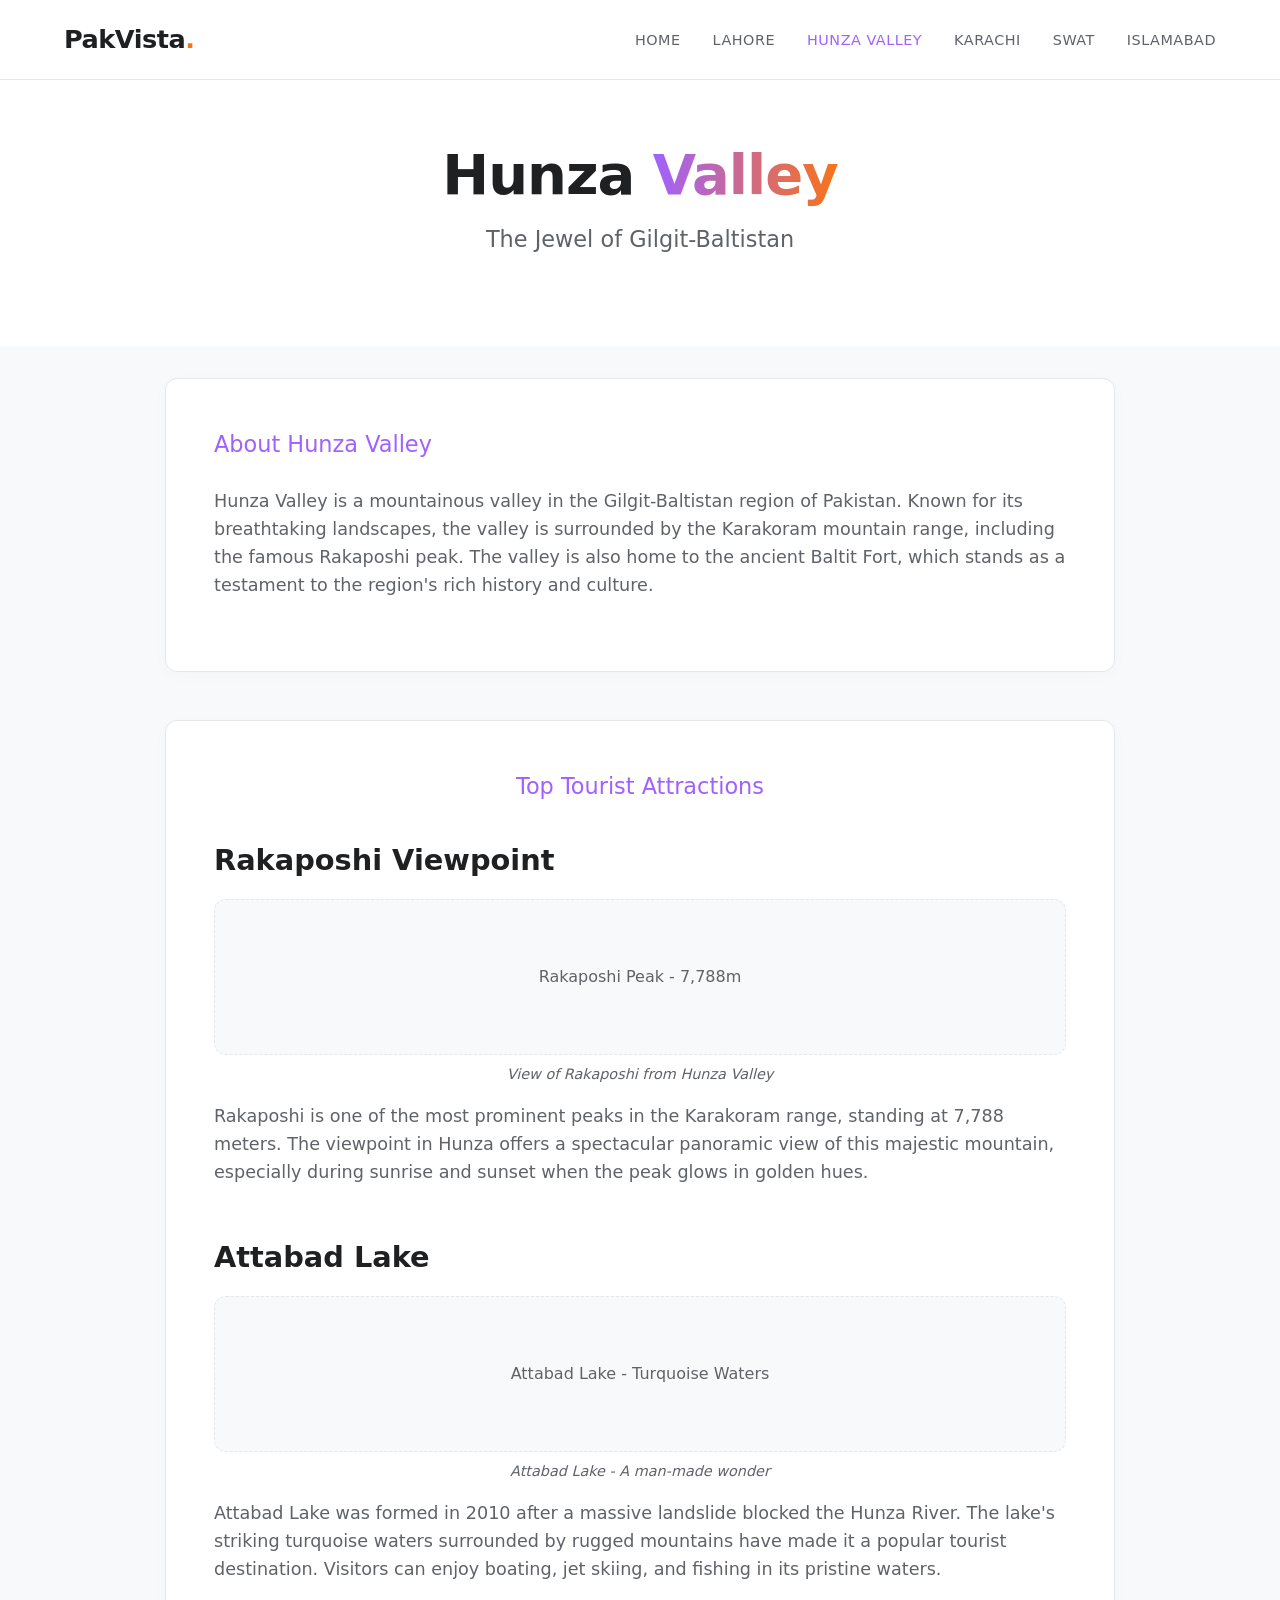
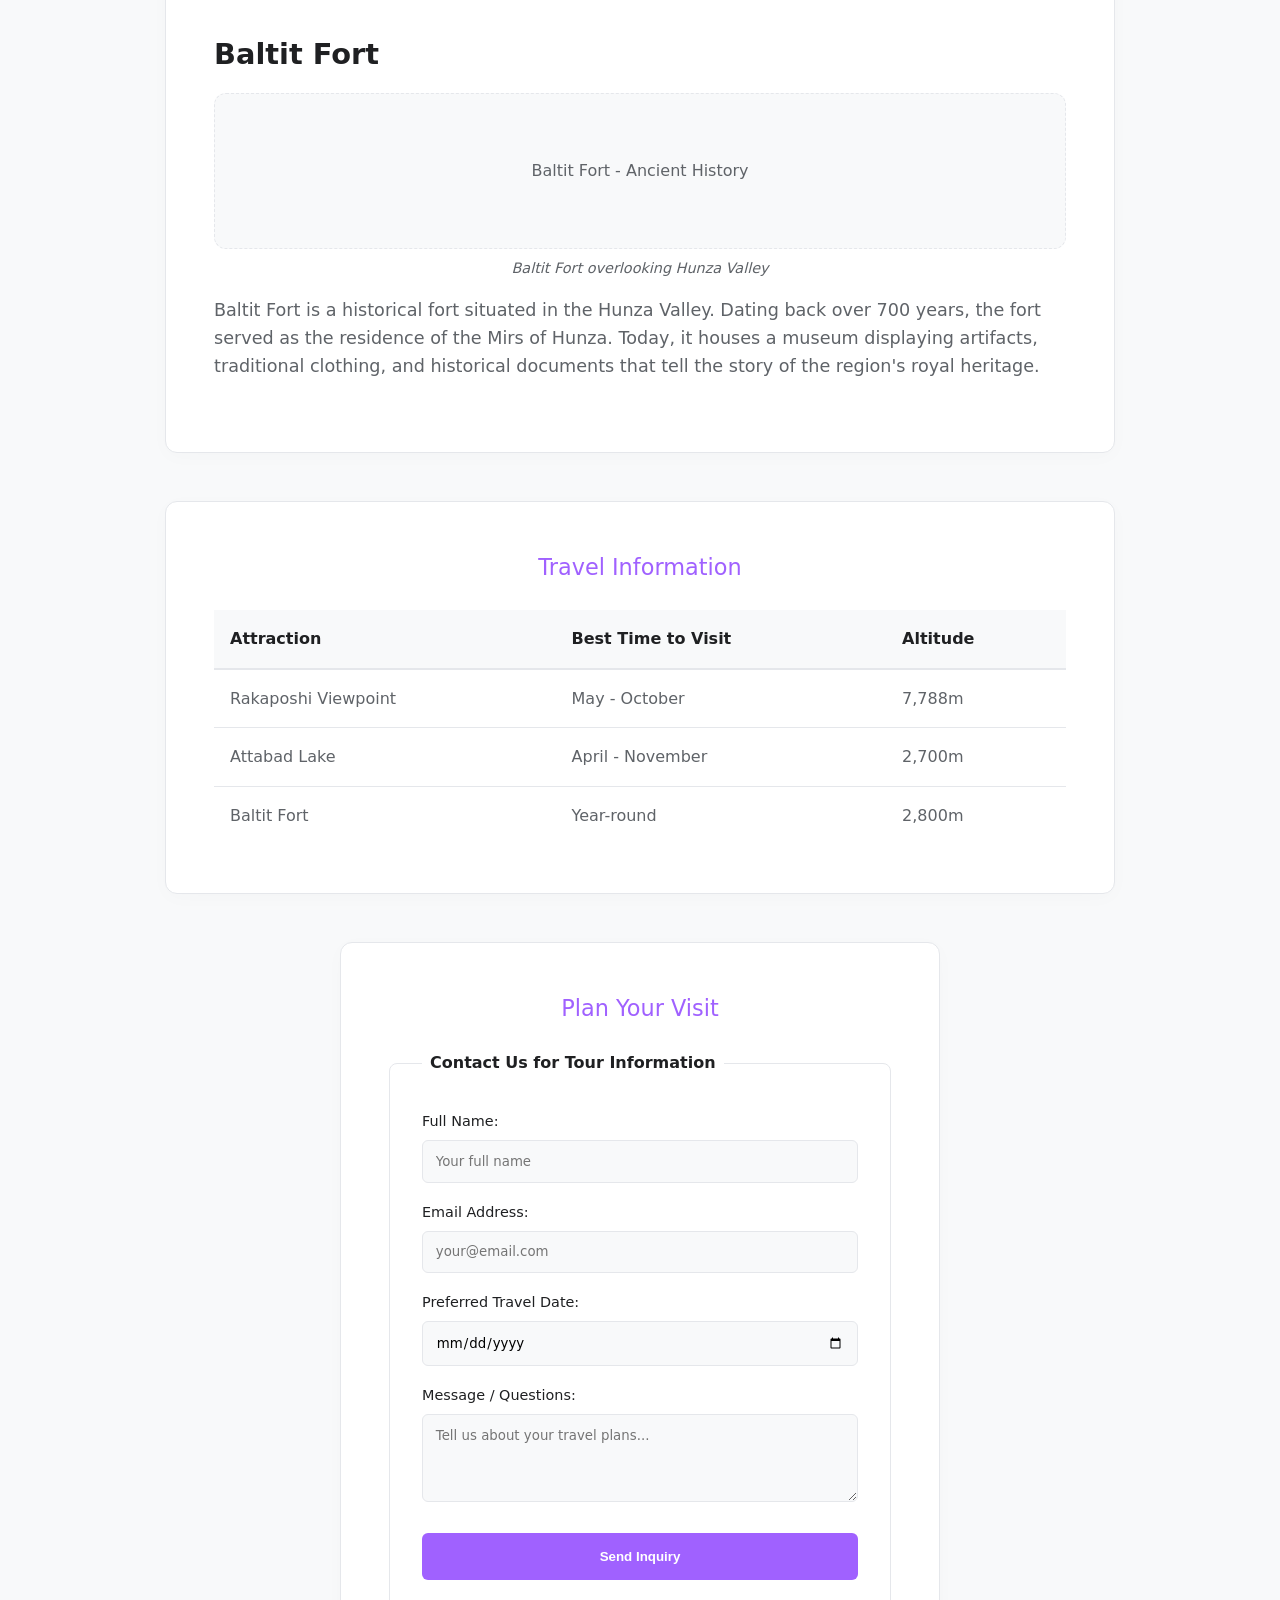
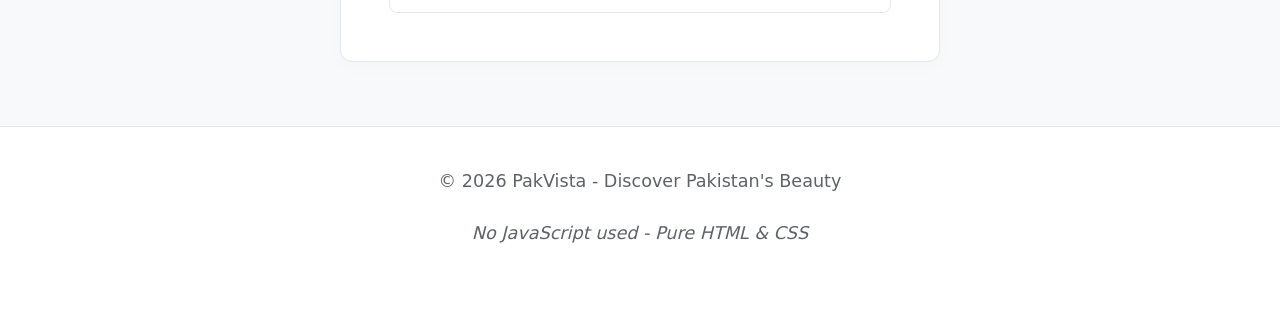
<file: hunza.html>
<!-- Trigger CD Pipeline - Deploy to Development -->
<!DOCTYPE html>
<html lang="en">
<head>
    <meta charset="UTF-8">
    <meta name="viewport" content="width=device-width, initial-scale=1.0">
    <title>PakVista - Hunza Valley</title>
    <link rel="stylesheet" href="style.css">
</head>
<body>
    <header>
        <nav class="nav-bar">
            <div class="logo">PakVista<span class="dot">.</span></div>
            <ul>
                <li><a href="index.html">Home</a></li>
                <li><a href="lahore.html">Lahore</a></li>
                <li><a href="hunza.html" class="active">Hunza Valley</a></li>
                <li><a href="karachi.html">Karachi</a></li>
                <li><a href="swat.html">Swat</a></li>
                 <li><a href="islamabad.html">Islamabad</a></li>
            </ul>
        </nav>
        
        <div style="text-align: center; padding: 4rem 2rem;">
            <h1>Hunza <span class="highlight">Valley</span></h1>
            <p class="subtitle" style="font-size: 1.4rem; color: var(--text-muted);">The Jewel of Gilgit-Baltistan</p>
        </div>
    </header>

    <main style="display: flex; flex-direction: column; align-items: center; gap: 3rem; padding: 2rem 4rem 4rem 4rem; background-color: var(--bg-secondary);">
        
        <section class="card" style="width: 100%; max-width: 950px; text-align: left;">
            <h2 style="color: var(--primary-color);">About Hunza Valley</h2>
            <article>
                <p>Hunza Valley is a mountainous valley in the Gilgit-Baltistan region of Pakistan. Known for its breathtaking landscapes, the valley is surrounded by the Karakoram mountain range, including the famous Rakaposhi peak. The valley is also home to the ancient Baltit Fort, which stands as a testament to the region's rich history and culture.</p>
            </article>
        </section>

        <section class="card" style="width: 100%; max-width: 950px; text-align: left;">
            <h2 style="text-align: center; margin-bottom: 2rem; color: var(--primary-color);">Top Tourist Attractions</h2>
            
            <article style="margin-bottom: 3rem;">
                <h3 style="color: var(--text-dark); margin-bottom: 1rem;">Rakaposhi Viewpoint</h3>
                <figure style="margin: 1rem 0;">
                    <div class="img-placeholder" style="background-color: var(--bg-secondary); border: 1px dashed var(--border-color); color: var(--text-muted); padding: 4rem; text-align: center; border-radius: 12px; font-weight: 500; margin-bottom: 0.5rem;">Rakaposhi Peak - 7,788m</div>
                    <figcaption style="color: var(--text-muted); font-size: 0.9rem; font-style: italic; text-align: center;">View of Rakaposhi from Hunza Valley</figcaption>
                </figure>
                <p>Rakaposhi is one of the most prominent peaks in the Karakoram range, standing at 7,788 meters. The viewpoint in Hunza offers a spectacular panoramic view of this majestic mountain, especially during sunrise and sunset when the peak glows in golden hues.</p>
            </article>

            <article style="margin-bottom: 3rem;">
                <h3 style="color: var(--text-dark); margin-bottom: 1rem;">Attabad Lake</h3>
                <figure style="margin: 1rem 0;">
                    <div class="img-placeholder" style="background-color: var(--bg-secondary); border: 1px dashed var(--border-color); color: var(--text-muted); padding: 4rem; text-align: center; border-radius: 12px; font-weight: 500; margin-bottom: 0.5rem;">Attabad Lake - Turquoise Waters</div>
                    <figcaption style="color: var(--text-muted); font-size: 0.9rem; font-style: italic; text-align: center;">Attabad Lake - A man-made wonder</figcaption>
                </figure>
                <p>Attabad Lake was formed in 2010 after a massive landslide blocked the Hunza River. The lake's striking turquoise waters surrounded by rugged mountains have made it a popular tourist destination. Visitors can enjoy boating, jet skiing, and fishing in its pristine waters.</p>
            </article>

            <article>
                <h3 style="color: var(--text-dark); margin-bottom: 1rem;">Baltit Fort</h3>
                <figure style="margin: 1rem 0;">
                    <div class="img-placeholder" style="background-color: var(--bg-secondary); border: 1px dashed var(--border-color); color: var(--text-muted); padding: 4rem; text-align: center; border-radius: 12px; font-weight: 500; margin-bottom: 0.5rem;">Baltit Fort - Ancient History</div>
                    <figcaption style="color: var(--text-muted); font-size: 0.9rem; font-style: italic; text-align: center;">Baltit Fort overlooking Hunza Valley</figcaption>
                </figure>
                <p>Baltit Fort is a historical fort situated in the Hunza Valley. Dating back over 700 years, the fort served as the residence of the Mirs of Hunza. Today, it houses a museum displaying artifacts, traditional clothing, and historical documents that tell the story of the region's royal heritage.</p>
            </article>
        </section>

        <section class="card" style="width: 100%; max-width: 950px;">
            <h2 style="margin-bottom: 1.5rem; color: var(--primary-color);">Travel Information</h2>
            <div style="overflow-x: auto;">
                <table style="width: 100%; border-collapse: collapse; text-align: left;">
                    <thead>
                        <tr style="background-color: var(--bg-secondary); border-bottom: 2px solid var(--border-color);">
                            <th style="padding: 1rem; color: var(--text-dark);">Attraction</th>
                            <th style="padding: 1rem; color: var(--text-dark);">Best Time to Visit</th>
                            <th style="padding: 1rem; color: var(--text-dark);">Altitude</th>
                        </tr>
                    </thead>
                    <tbody>
                        <tr style="border-bottom: 1px solid var(--border-color);">
                            <td style="padding: 1rem; color: var(--text-muted);">Rakaposhi Viewpoint</td>
                            <td style="padding: 1rem; color: var(--text-muted);">May - October</td>
                            <td style="padding: 1rem; color: var(--text-muted);">7,788m</td>
                        </tr>
                        <tr style="border-bottom: 1px solid var(--border-color);">
                            <td style="padding: 1rem; color: var(--text-muted);">Attabad Lake</td>
                            <td style="padding: 1rem; color: var(--text-muted);">April - November</td>
                            <td style="padding: 1rem; color: var(--text-muted);">2,700m</td>
                        </tr>
                        <tr>
                            <td style="padding: 1rem; color: var(--text-muted);">Baltit Fort</td>
                            <td style="padding: 1rem; color: var(--text-muted);">Year-round</td>
                            <td style="padding: 1rem; color: var(--text-muted);">2,800m</td>
                        </tr>
                    </tbody>
                </table>
            </div>
        </section>

        <section class="card" style="width: 100%; max-width: 600px;">
            <h2 style="margin-bottom: 1.5rem; color: var(--primary-color);">Plan Your Visit</h2>
            <form style="display: flex; flex-direction: column; gap: 1rem; text-align: left;">
                <fieldset style="border: 1px solid var(--border-color); padding: 2rem; border-radius: 8px; background-color: var(--bg-main);">
                    <legend style="color: var(--text-dark); font-weight: bold; padding: 0 0.5rem;">Contact Us for Tour Information</legend>
                    
                    <div style="margin-bottom: 1rem;">
                        <label for="name" style="color: var(--text-dark); font-size: 0.9rem; font-weight: 500;">Full Name:</label>
                        <input type="text" id="name" name="name" placeholder="Your full name" required style="width: 100%; padding: 0.8rem; margin-top: 0.4rem; border: 1px solid var(--border-color); border-radius: 6px; font-family: inherit; background-color: var(--bg-secondary); outline: none;">
                    </div>
                    
                    <div style="margin-bottom: 1rem;">
                        <label for="email" style="color: var(--text-dark); font-size: 0.9rem; font-weight: 500;">Email Address:</label>
                        <input type="email" id="email" name="email" placeholder="your@email.com" required style="width: 100%; padding: 0.8rem; margin-top: 0.4rem; border: 1px solid var(--border-color); border-radius: 6px; font-family: inherit; background-color: var(--bg-secondary); outline: none;">
                    </div>
                    
                    <div style="margin-bottom: 1rem;">
                        <label for="travel-date" style="color: var(--text-dark); font-size: 0.9rem; font-weight: 500;">Preferred Travel Date:</label>
                        <input type="date" id="travel-date" name="travel-date" style="width: 100%; padding: 0.8rem; margin-top: 0.4rem; border: 1px solid var(--border-color); border-radius: 6px; font-family: inherit; background-color: var(--bg-secondary); outline: none;">
                    </div>
                    
                    <div style="margin-bottom: 1rem;">
                        <label for="message" style="color: var(--text-dark); font-size: 0.9rem; font-weight: 500;">Message / Questions:</label>
                        <textarea id="message" name="message" rows="4" placeholder="Tell us about your travel plans..." style="width: 100%; padding: 0.8rem; margin-top: 0.4rem; border: 1px solid var(--border-color); border-radius: 6px; font-family: inherit; background-color: var(--bg-secondary); outline: none;"></textarea>
                    </div>
                    
                    <button type="submit" style="padding: 1rem; width: 100%; background-color: var(--primary-color); color: white; border: none; border-radius: 6px; font-weight: bold; cursor: pointer; transition: opacity 0.3s; margin-top: 0.5rem;" onmouseover="this.style.opacity='0.9'" onmouseout="this.style.opacity='1'">Send Inquiry</button>
                </fieldset>
            </form>
        </section>
    </main>

    <footer>
        <p>&copy; 2026 PakVista - Discover Pakistan's Beauty</p>
        <p><em>No JavaScript used - Pure HTML &amp; CSS</em></p>
    </footer>
</body>
</html>
</file>
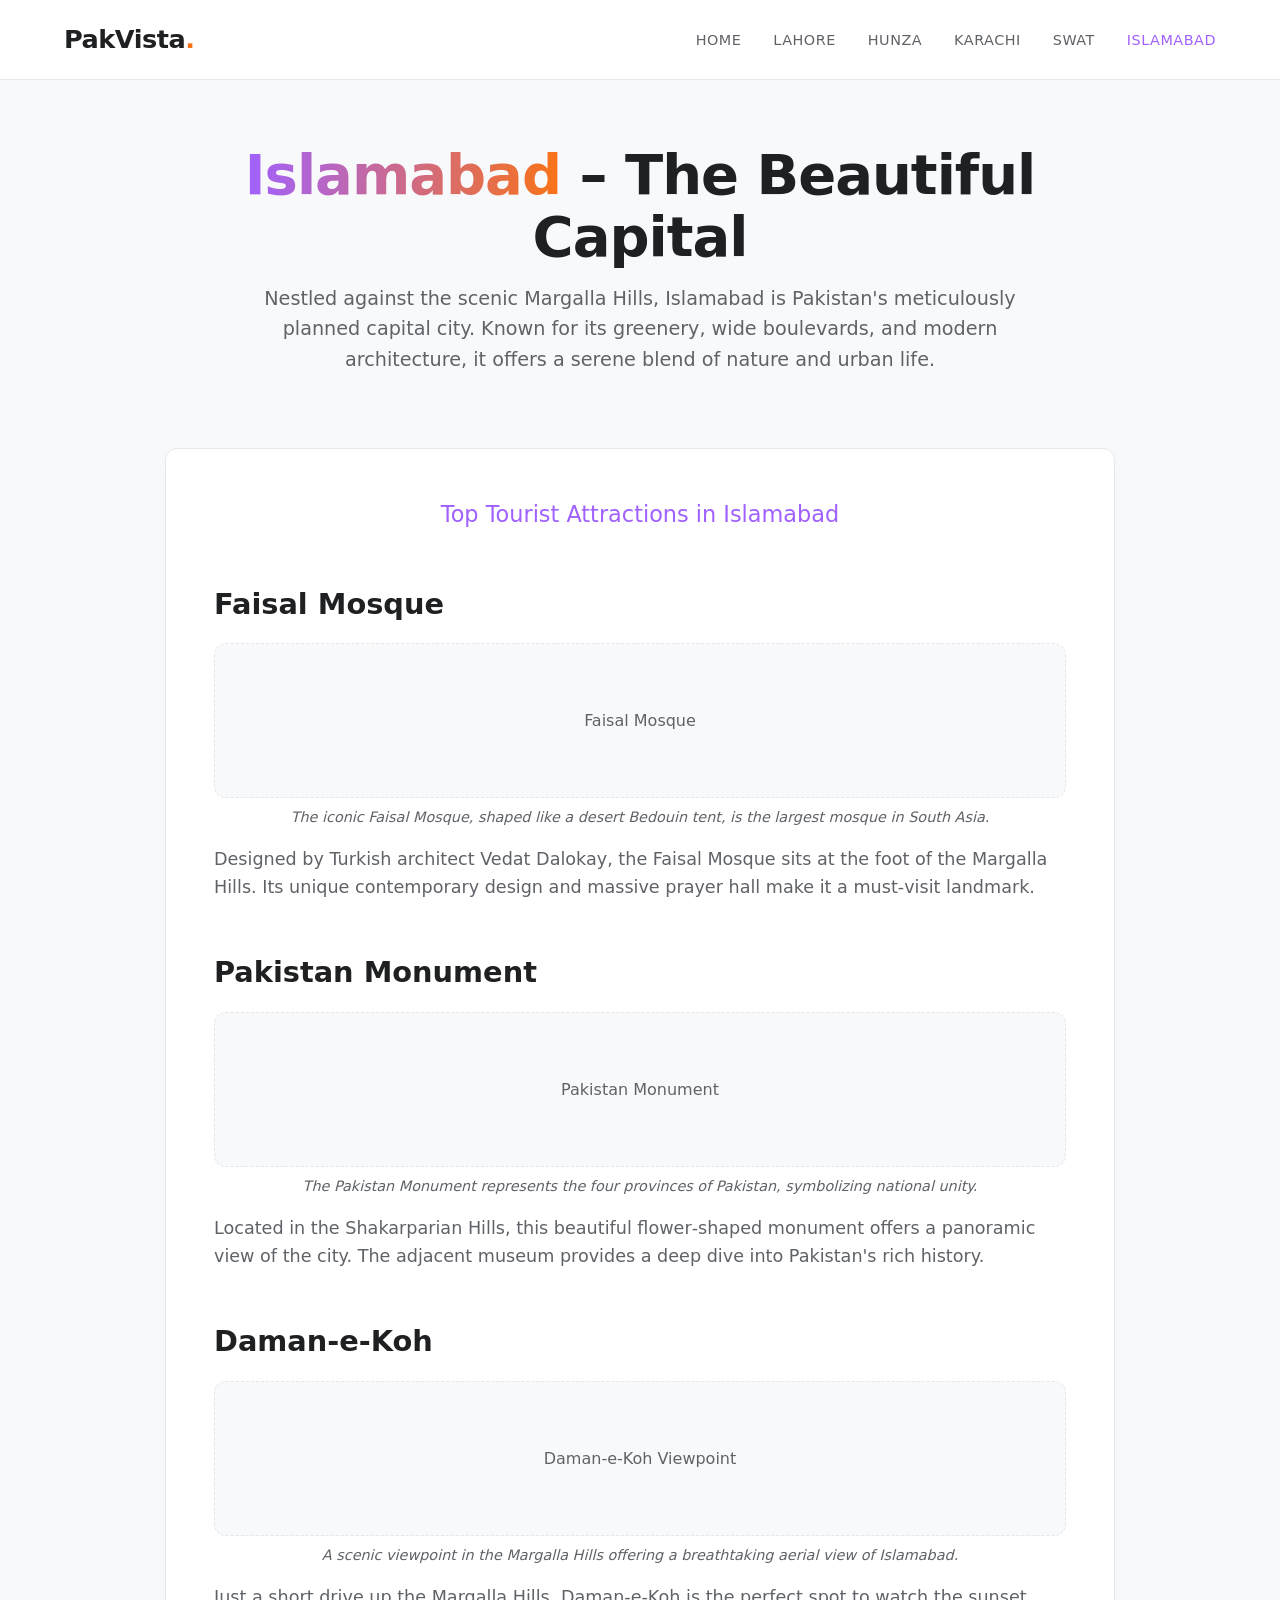
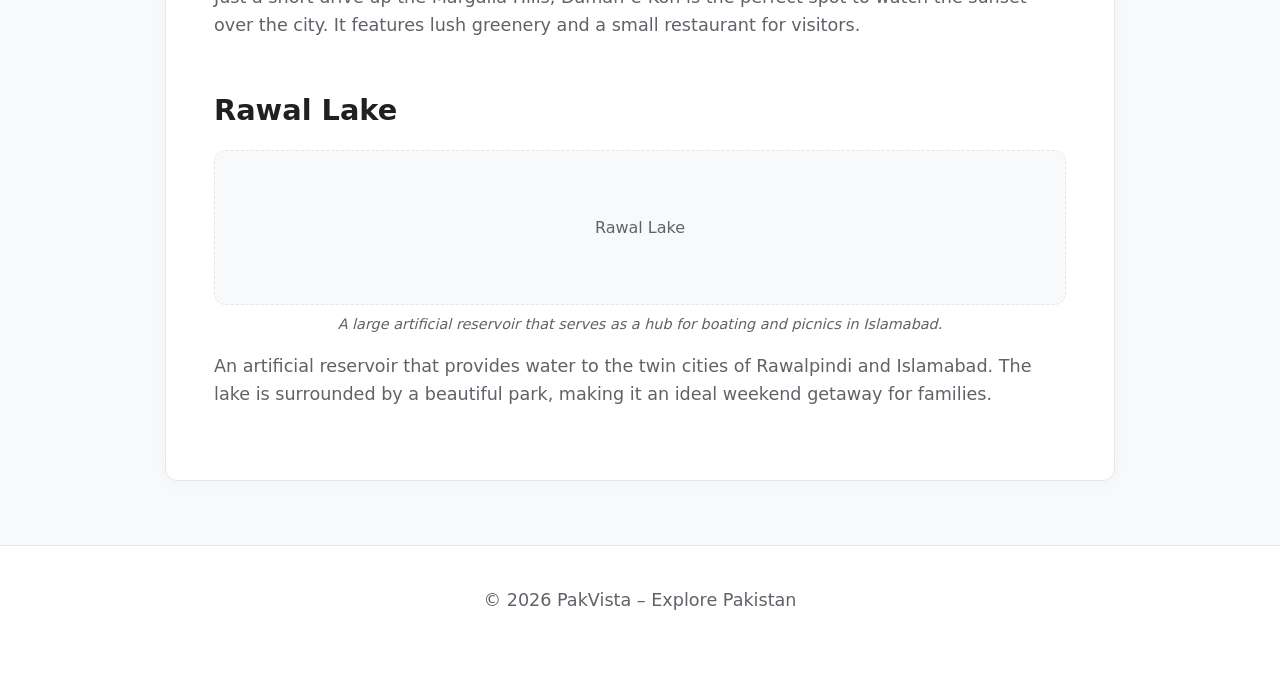
<file: islamabad.html>
<!DOCTYPE html>
<html lang="en">
<head>
    <meta charset="UTF-8">
    <meta name="viewport" content="width=device-width, initial-scale=1.0">
    <title>Islamabad – The Capital City | PakVista</title>
    <link rel="stylesheet" href="style.css">
</head>
<body>
    <header>
        <nav class="nav-bar">
            <div class="logo">PakVista<span class="dot">.</span></div>
            <ul>
                <li><a href="index.html">Home</a></li>
                <li><a href="lahore.html">Lahore</a></li>
                <li><a href="hunza.html">Hunza</a></li>
                <li><a href="karachi.html">Karachi</a></li>
                <li><a href="swat.html">Swat</a></li>
                <li><a href="islamabad.html" class="active">Islamabad</a></li>
            </ul>
        </nav>
    </header>

    <main style="display: flex; flex-direction: column; align-items: center; padding: 4rem; background-color: var(--bg-secondary);">
        
        <div style="text-align: center; max-width: 800px; margin-bottom: 3rem;">
            <h1><span class="highlight">Islamabad</span> – The Beautiful Capital</h1>
            <p style="font-size: 1.2rem;">Nestled against the scenic Margalla Hills, Islamabad is Pakistan's meticulously planned capital city. Known for its greenery, wide boulevards, and modern architecture, it offers a serene blend of nature and urban life.</p>
        </div>

        <section class="card" style="width: 100%; max-width: 950px; text-align: left;">
            <h2 style="text-align: center; margin-bottom: 3rem; color: var(--primary-color);">Top Tourist Attractions in Islamabad</h2>

            <article style="margin-bottom: 3rem;">
                <h3 style="color: var(--text-dark); margin-bottom: 1rem;">Faisal Mosque</h3>
                <figure style="margin: 1rem 0;">
                    <div class="img-placeholder" style="background-color: var(--bg-secondary); border: 1px dashed var(--border-color); color: var(--text-muted); padding: 4rem; text-align: center; border-radius: 12px; font-weight: 500; margin-bottom: 0.5rem;">Faisal Mosque</div>
                    <figcaption style="color: var(--text-muted); font-size: 0.9rem; font-style: italic; text-align: center;">The iconic Faisal Mosque, shaped like a desert Bedouin tent, is the largest mosque in South Asia.</figcaption>
                </figure>
                <p>Designed by Turkish architect Vedat Dalokay, the Faisal Mosque sits at the foot of the Margalla Hills. Its unique contemporary design and massive prayer hall make it a must‑visit landmark.</p>
            </article>

            <article style="margin-bottom: 3rem;">
                <h3 style="color: var(--text-dark); margin-bottom: 1rem;">Pakistan Monument</h3>
                <figure style="margin: 1rem 0;">
                    <div class="img-placeholder" style="background-color: var(--bg-secondary); border: 1px dashed var(--border-color); color: var(--text-muted); padding: 4rem; text-align: center; border-radius: 12px; font-weight: 500; margin-bottom: 0.5rem;">Pakistan Monument</div>
                    <figcaption style="color: var(--text-muted); font-size: 0.9rem; font-style: italic; text-align: center;">The Pakistan Monument represents the four provinces of Pakistan, symbolizing national unity.</figcaption>
                </figure>
                <p>Located in the Shakarparian Hills, this beautiful flower‑shaped monument offers a panoramic view of the city. The adjacent museum provides a deep dive into Pakistan's rich history.</p>
            </article>

            <article style="margin-bottom: 3rem;">
                <h3 style="color: var(--text-dark); margin-bottom: 1rem;">Daman‑e‑Koh</h3>
                <figure style="margin: 1rem 0;">
                    <div class="img-placeholder" style="background-color: var(--bg-secondary); border: 1px dashed var(--border-color); color: var(--text-muted); padding: 4rem; text-align: center; border-radius: 12px; font-weight: 500; margin-bottom: 0.5rem;">Daman-e-Koh Viewpoint</div>
                    <figcaption style="color: var(--text-muted); font-size: 0.9rem; font-style: italic; text-align: center;">A scenic viewpoint in the Margalla Hills offering a breathtaking aerial view of Islamabad.</figcaption>
                </figure>
                <p>Just a short drive up the Margalla Hills, Daman‑e‑Koh is the perfect spot to watch the sunset over the city. It features lush greenery and a small restaurant for visitors.</p>
            </article>

            <article>
                <h3 style="color: var(--text-dark); margin-bottom: 1rem;">Rawal Lake</h3>
                <figure style="margin: 1rem 0;">
                    <div class="img-placeholder" style="background-color: var(--bg-secondary); border: 1px dashed var(--border-color); color: var(--text-muted); padding: 4rem; text-align: center; border-radius: 12px; font-weight: 500; margin-bottom: 0.5rem;">Rawal Lake</div>
                    <figcaption style="color: var(--text-muted); font-size: 0.9rem; font-style: italic; text-align: center;">A large artificial reservoir that serves as a hub for boating and picnics in Islamabad.</figcaption>
                </figure>
                <p>An artificial reservoir that provides water to the twin cities of Rawalpindi and Islamabad. The lake is surrounded by a beautiful park, making it an ideal weekend getaway for families.</p>
            </article>
        </section>
    </main>

    <footer>
        <p>&copy; 2026 PakVista – Explore Pakistan</p>
    </footer>
</body>
</html>
</file>
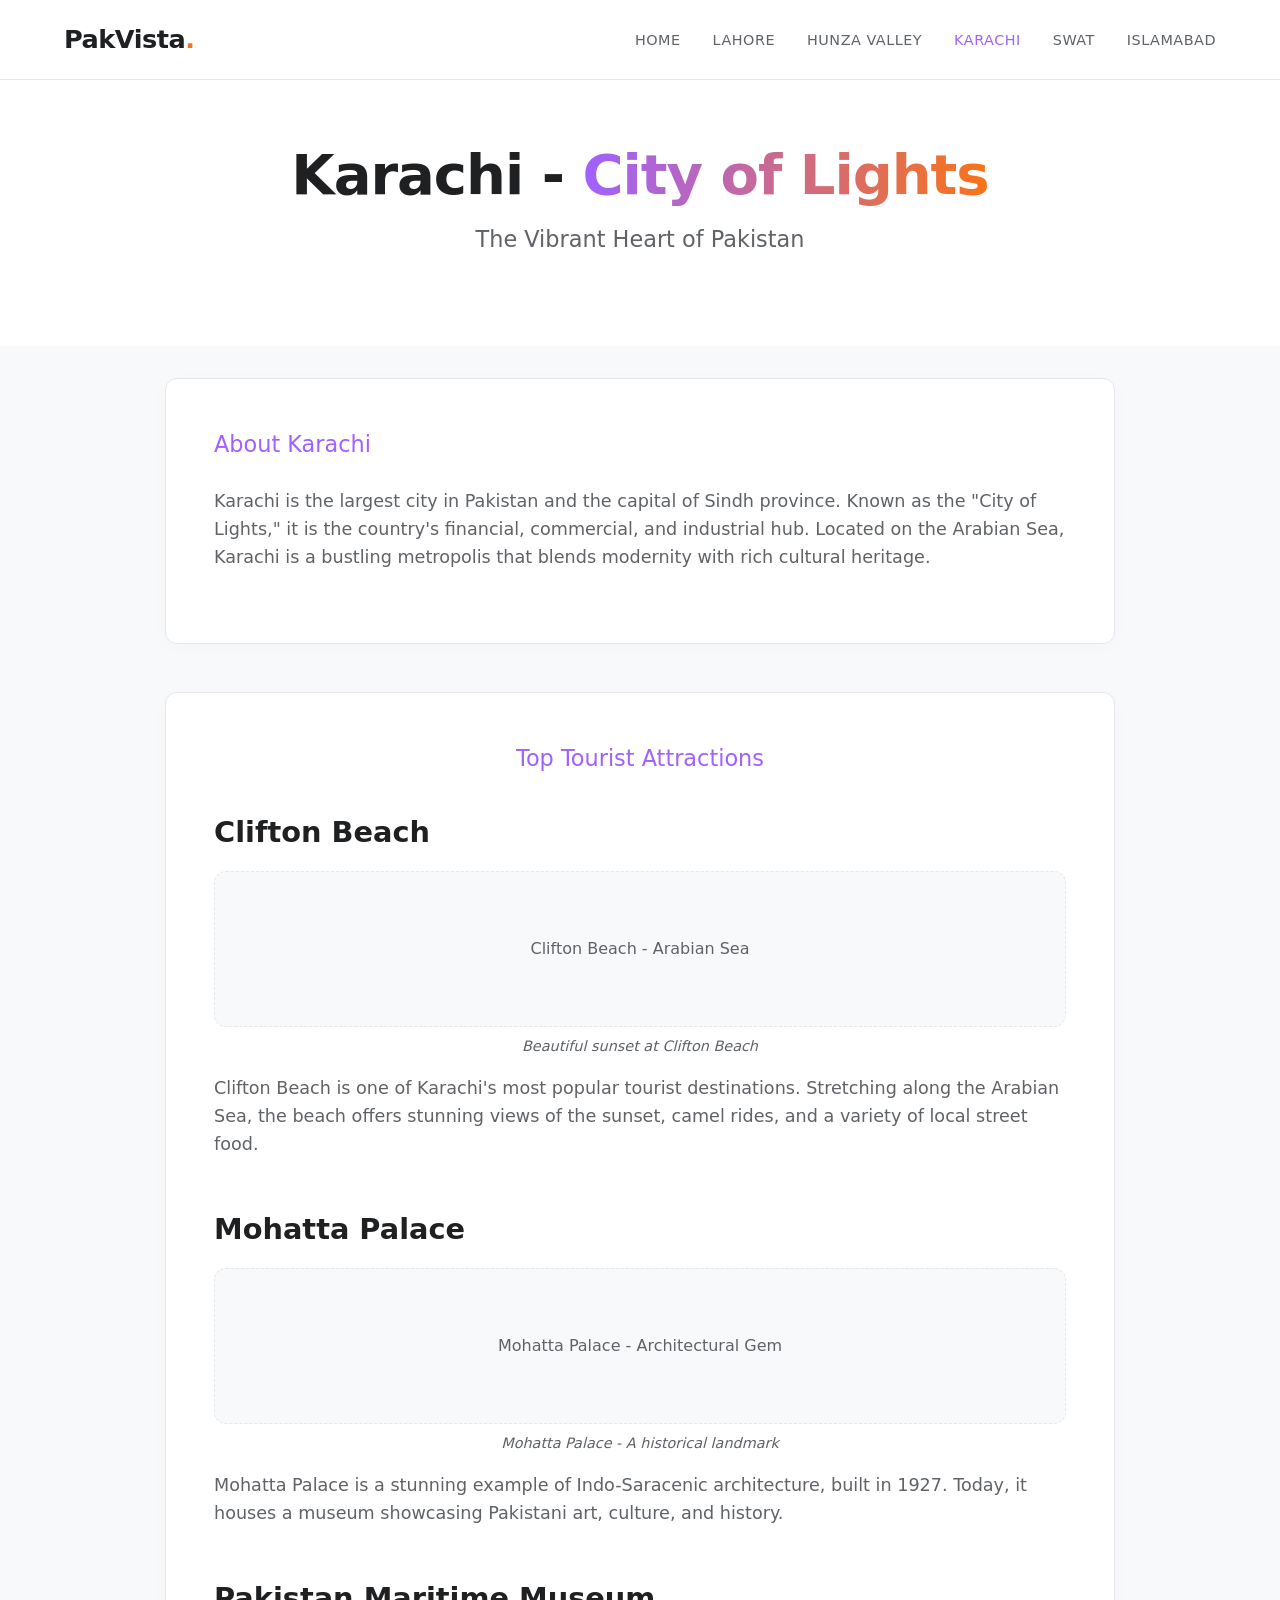
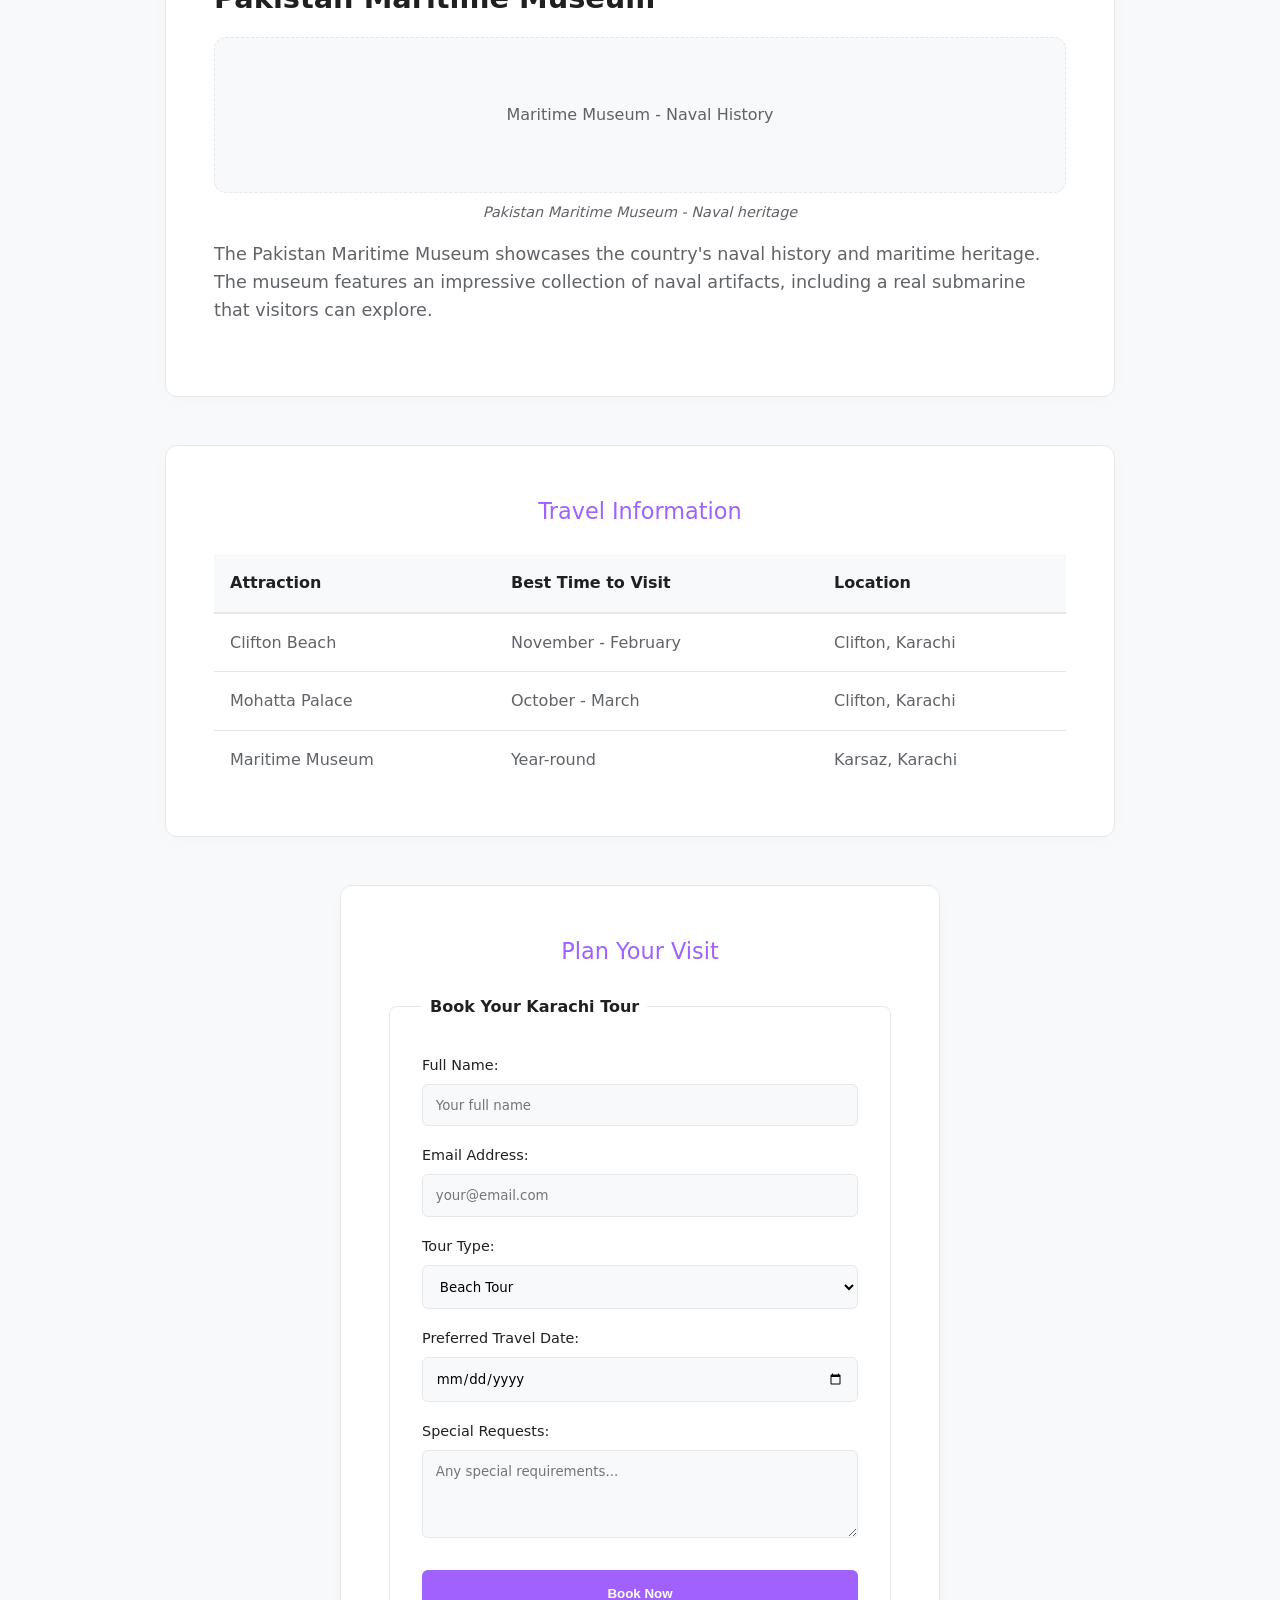
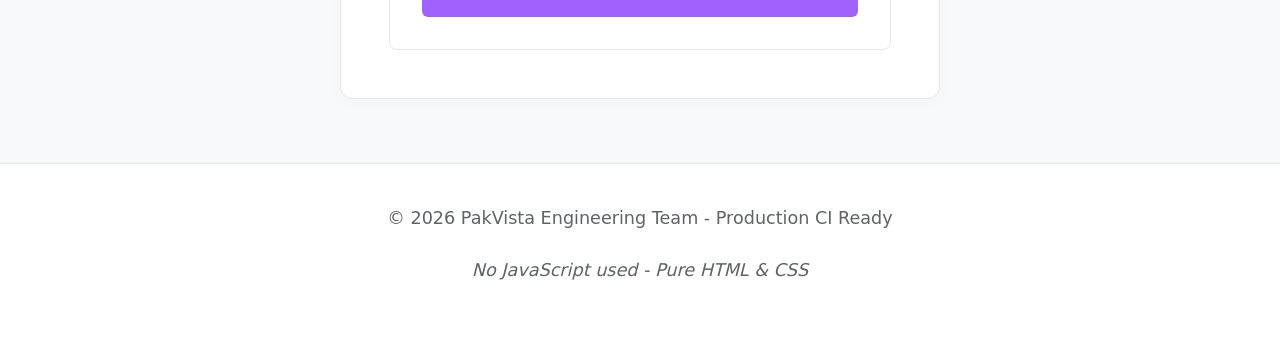
<file: karachi.html>
<!-- Trigger CD Pipeline: Deploy to Development - $(date) -->

<!DOCTYPE html>
<html lang="en">
<head>
    <meta charset="UTF-8">
    <meta name="viewport" content="width=device-width, initial-scale=1.0">
    <title>PakVista - Karachi</title>
    <link rel="stylesheet" href="style.css">
</head>
<body>
    
    <header>
        <nav class="nav-bar">
            <div class="logo">PakVista<span class="dot">.</span></div>
            <ul>
                <li><a href="index.html">Home</a></li>
                <li><a href="lahore.html">Lahore</a></li>
                <li><a href="hunza.html">Hunza Valley</a></li>
                <li><a href="karachi.html" class="active">Karachi</a></li>
                <li><a href="swat.html">Swat</a></li>
                 <li><a href="islamabad.html">Islamabad</a></li>
            </ul>
        </nav>
        
        <div style="text-align: center; padding: 4rem 2rem;">
            <h1>Karachi - <span class="highlight">City of Lights</span></h1>
            <p class="subtitle" style="font-size: 1.4rem; color: var(--text-muted);">The Vibrant Heart of Pakistan</p>
        </div>
    </header>

    <main style="display: flex; flex-direction: column; align-items: center; gap: 3rem; padding: 2rem 4rem 4rem 4rem; background-color: var(--bg-secondary);">
        
        <section class="card" style="width: 100%; max-width: 950px; text-align: left;">
            <h2 style="color: var(--primary-color);">About Karachi</h2>
            <article>
                <p>Karachi is the largest city in Pakistan and the capital of Sindh province. Known as the "City of Lights," it is the country's financial, commercial, and industrial hub. Located on the Arabian Sea, Karachi is a bustling metropolis that blends modernity with rich cultural heritage.</p>
            </article>
        </section>

        <section class="card" style="width: 100%; max-width: 950px; text-align: left;">
            <h2 style="text-align: center; margin-bottom: 2rem; color: var(--primary-color);">Top Tourist Attractions</h2>
            
            <article style="margin-bottom: 3rem;">
                <h3 style="color: var(--text-dark); margin-bottom: 1rem;">Clifton Beach</h3>
                <figure style="margin: 1rem 0;">
                    <div class="img-placeholder" style="background-color: var(--bg-secondary); border: 1px dashed var(--border-color); color: var(--text-muted); padding: 4rem; text-align: center; border-radius: 12px; font-weight: 500; margin-bottom: 0.5rem;">Clifton Beach - Arabian Sea</div>
                    <figcaption style="color: var(--text-muted); font-size: 0.9rem; font-style: italic; text-align: center;">Beautiful sunset at Clifton Beach</figcaption>
                </figure>
                <p>Clifton Beach is one of Karachi's most popular tourist destinations. Stretching along the Arabian Sea, the beach offers stunning views of the sunset, camel rides, and a variety of local street food.</p>
            </article>

            <article style="margin-bottom: 3rem;">
                <h3 style="color: var(--text-dark); margin-bottom: 1rem;">Mohatta Palace</h3>
                <figure style="margin: 1rem 0;">
                    <div class="img-placeholder" style="background-color: var(--bg-secondary); border: 1px dashed var(--border-color); color: var(--text-muted); padding: 4rem; text-align: center; border-radius: 12px; font-weight: 500; margin-bottom: 0.5rem;">Mohatta Palace - Architectural Gem</div>
                    <figcaption style="color: var(--text-muted); font-size: 0.9rem; font-style: italic; text-align: center;">Mohatta Palace - A historical landmark</figcaption>
                </figure>
                <p>Mohatta Palace is a stunning example of Indo-Saracenic architecture, built in 1927. Today, it houses a museum showcasing Pakistani art, culture, and history.</p>
            </article>

            <article>
                <h3 style="color: var(--text-dark); margin-bottom: 1rem;">Pakistan Maritime Museum</h3>
                <figure style="margin: 1rem 0;">
                    <div class="img-placeholder" style="background-color: var(--bg-secondary); border: 1px dashed var(--border-color); color: var(--text-muted); padding: 4rem; text-align: center; border-radius: 12px; font-weight: 500; margin-bottom: 0.5rem;">Maritime Museum - Naval History</div>
                    <figcaption style="color: var(--text-muted); font-size: 0.9rem; font-style: italic; text-align: center;">Pakistan Maritime Museum - Naval heritage</figcaption>
                </figure>
                <p>The Pakistan Maritime Museum showcases the country's naval history and maritime heritage. The museum features an impressive collection of naval artifacts, including a real submarine that visitors can explore.</p>
            </article>
        </section>

        <section class="card" style="width: 100%; max-width: 950px;">
            <h2 style="margin-bottom: 1.5rem; color: var(--primary-color);">Travel Information</h2>
            <div style="overflow-x: auto;">
                <table style="width: 100%; border-collapse: collapse; text-align: left;">
                    <thead>
                        <tr style="background-color: var(--bg-secondary); border-bottom: 2px solid var(--border-color);">
                            <th style="padding: 1rem; color: var(--text-dark);">Attraction</th>
                            <th style="padding: 1rem; color: var(--text-dark);">Best Time to Visit</th>
                            <th style="padding: 1rem; color: var(--text-dark);">Location</th>
                        </tr>
                    </thead>
                    <tbody>
                        <tr style="border-bottom: 1px solid var(--border-color);">
                            <td style="padding: 1rem; color: var(--text-muted);">Clifton Beach</td>
                            <td style="padding: 1rem; color: var(--text-muted);">November - February</td>
                            <td style="padding: 1rem; color: var(--text-muted);">Clifton, Karachi</td>
                        </tr>
                        <tr style="border-bottom: 1px solid var(--border-color);">
                            <td style="padding: 1rem; color: var(--text-muted);">Mohatta Palace</td>
                            <td style="padding: 1rem; color: var(--text-muted);">October - March</td>
                            <td style="padding: 1rem; color: var(--text-muted);">Clifton, Karachi</td>
                        </tr>
                        <tr>
                            <td style="padding: 1rem; color: var(--text-muted);">Maritime Museum</td>
                            <td style="padding: 1rem; color: var(--text-muted);">Year-round</td>
                            <td style="padding: 1rem; color: var(--text-muted);">Karsaz, Karachi</td>
                        </tr>
                    </tbody>
                </table>
            </div>
        </section>

        <section class="card" style="width: 100%; max-width: 600px;">
            <h2 style="margin-bottom: 1.5rem; color: var(--primary-color);">Plan Your Visit</h2>
            <form style="display: flex; flex-direction: column; gap: 1rem; text-align: left;">
                <fieldset style="border: 1px solid var(--border-color); padding: 2rem; border-radius: 8px; background-color: var(--bg-main);">
                    <legend style="color: var(--text-dark); font-weight: bold; padding: 0 0.5rem;">Book Your Karachi Tour</legend>
                    
                    <div style="margin-bottom: 1rem;">
                        <label for="name" style="color: var(--text-dark); font-size: 0.9rem; font-weight: 500;">Full Name:</label>
                        <input type="text" id="name" name="name" placeholder="Your full name" required style="width: 100%; padding: 0.8rem; margin-top: 0.4rem; border: 1px solid var(--border-color); border-radius: 6px; font-family: inherit; background-color: var(--bg-secondary); outline: none;">
                    </div>
                    
                    <div style="margin-bottom: 1rem;">
                        <label for="email" style="color: var(--text-dark); font-size: 0.9rem; font-weight: 500;">Email Address:</label>
                        <input type="email" id="email" name="email" placeholder="your@email.com" required style="width: 100%; padding: 0.8rem; margin-top: 0.4rem; border: 1px solid var(--border-color); border-radius: 6px; font-family: inherit; background-color: var(--bg-secondary); outline: none;">
                    </div>
                    
                    <div style="margin-bottom: 1rem;">
                        <label for="tour-type" style="color: var(--text-dark); font-size: 0.9rem; font-weight: 500;">Tour Type:</label>
                        <select id="tour-type" name="tour-type" style="width: 100%; padding: 0.8rem; margin-top: 0.4rem; border: 1px solid var(--border-color); border-radius: 6px; font-family: inherit; background-color: var(--bg-secondary); outline: none; cursor: pointer;">
                            <option value="beach">Beach Tour</option>
                            <option value="historical">Historical Tour</option>
                            <option value="cultural">Cultural Tour</option>
                            <option value="custom">Custom Tour</option>
                        </select>
                    </div>
                    
                    <div style="margin-bottom: 1rem;">
                        <label for="travel-date" style="color: var(--text-dark); font-size: 0.9rem; font-weight: 500;">Preferred Travel Date:</label>
                        <input type="date" id="travel-date" name="travel-date" style="width: 100%; padding: 0.8rem; margin-top: 0.4rem; border: 1px solid var(--border-color); border-radius: 6px; font-family: inherit; background-color: var(--bg-secondary); outline: none;">
                    </div>
                    
                    <div style="margin-bottom: 1rem;">
                        <label for="message" style="color: var(--text-dark); font-size: 0.9rem; font-weight: 500;">Special Requests:</label>
                        <textarea id="message" name="message" rows="4" placeholder="Any special requirements..." style="width: 100%; padding: 0.8rem; margin-top: 0.4rem; border: 1px solid var(--border-color); border-radius: 6px; font-family: inherit; background-color: var(--bg-secondary); outline: none;"></textarea>
                    </div>
                    
                    <button type="submit" style="padding: 1rem; width: 100%; background-color: var(--primary-color); color: white; border: none; border-radius: 6px; font-weight: bold; cursor: pointer; transition: opacity 0.3s; margin-top: 0.5rem;" onmouseover="this.style.opacity='0.9'" onmouseout="this.style.opacity='1'">Book Now</button>
                </fieldset>
            </form>
        </section>
    </main>

    <footer>
        <p>&copy; 2026 PakVista Engineering Team - Production CI Ready</p>
        <p><em>No JavaScript used - Pure HTML &amp; CSS</em></p>
    </footer>
</body>
</html>
</file>
<file: style.css>
:root {
  --primary-color: #A061FF;
  --accent-color: #f97316;
  --bg-main: #ffffff;
  --bg-secondary: #f8f9fa; /* Very clean, light gray for sections */
  --text-dark: #1f2022;
  --text-muted: #5f6368;
  --border-color: #e5e7eb;
}

* {
  margin: 0;
  padding: 0;
  box-sizing: border-box;
}

body {
  font-family: 'Segoe UI', system-ui, sans-serif;
  background-color: var(--bg-main);
  color: var(--text-dark);
  line-height: 1.6;
  min-height: 100vh;
  display: flex;
  flex-direction: column;
}

/* Typography */
h1 {
  font-size: 3.5rem;
  line-height: 1.1;
  letter-spacing: -1px;
  margin-bottom: 1rem;
  color: var(--text-dark);
}

.highlight {
  color: var(--primary-color);
  background: linear-gradient(90deg, var(--primary-color), var(--accent-color));
  -webkit-background-clip: text;
  -webkit-text-fill-color: transparent;
}

h2 {
  font-size: 1.4rem;
  color: var(--text-muted);
  font-weight: 400;
  margin-bottom: 1.5rem;
}

p {
  color: var(--text-muted);
  font-size: 1.1rem;
  margin-bottom: 1.5rem;
}

/* Navigation Bar - Clean White */
.nav-bar {
  background-color: var(--bg-main);
  border-bottom: 1px solid var(--border-color);
  padding: 1.2rem 4rem;
  display: flex;
  justify-content: space-between;
  align-items: center;
  position: sticky;
  top: 0;
  z-index: 100;
}

.logo {
  font-size: 1.6rem;
  font-weight: 700;
  letter-spacing: -0.5px;
  color: var(--text-dark);
}

.logo .dot {
  color: var(--accent-color);
}

.nav-bar ul {
  list-style: none;
  display: flex;
  gap: 2rem;
}

.nav-bar li a {
  color: var(--text-muted);
  text-decoration: none;
  font-weight: 500;
  font-size: 0.9rem;
  text-transform: uppercase;
  letter-spacing: 0.5px;
  transition: color 0.3s ease;
}

.nav-bar li a:hover, .nav-bar li a.active {
  color: var(--primary-color);
}

/* Hero Section */
.hero-section {
  display: grid;
  grid-template-columns: 1fr 1fr;
  gap: 4rem;
  padding: 6rem 4rem;
  max-width: 1300px;
  margin: 0 auto;
  align-items: center;
  flex: 1;
}

.hero-text {
  max-width: 500px;
}

/* Image Styling */
.hero-visual {
  width: 100%;
}

.hero-img {
  width: 100%;
  height: 460px;
  object-fit: cover;
  border-radius: 12px;
  border: 1px solid var(--border-color);
  box-shadow: 0 10px 30px rgba(0, 0, 0, 0.06); /* Extremely clean and soft shadow */
  transition: transform 0.3s ease, box-shadow 0.3s ease;
}

.hero-img:hover {
  transform: translateY(-4px);
  box-shadow: 0 15px 35px rgba(0, 0, 0, 0.1);
}

/* Feature Card Section */
.features-section {
  background-color: var(--bg-secondary);
  padding: 5rem 4rem;
  display: flex;
  justify-content: center;
  border-top: 1px solid var(--border-color);
}

.card {
  background-color: var(--bg-main);
  border: 1px solid var(--border-color);
  padding: 3rem;
  border-radius: 12px;
  max-width: 850px;
  text-align: center;
  box-shadow: 0 4px 20px rgba(0, 0, 0, 0.02);
  transition: border-color 0.3s ease;
}

.card:hover {
  border-color: var(--primary-color);
}

.card h3 {
  color: var(--text-dark);
  font-size: 1.8rem;
  margin-top: 0;
  margin-bottom: 1rem;
}

/* Footer */
footer {
  text-align: center;
  padding: 2.5rem;
  background-color: var(--bg-main);
  border-top: 1px solid var(--border-color);
  color: var(--text-muted);
  font-size: 0.9rem;
}
</file>
